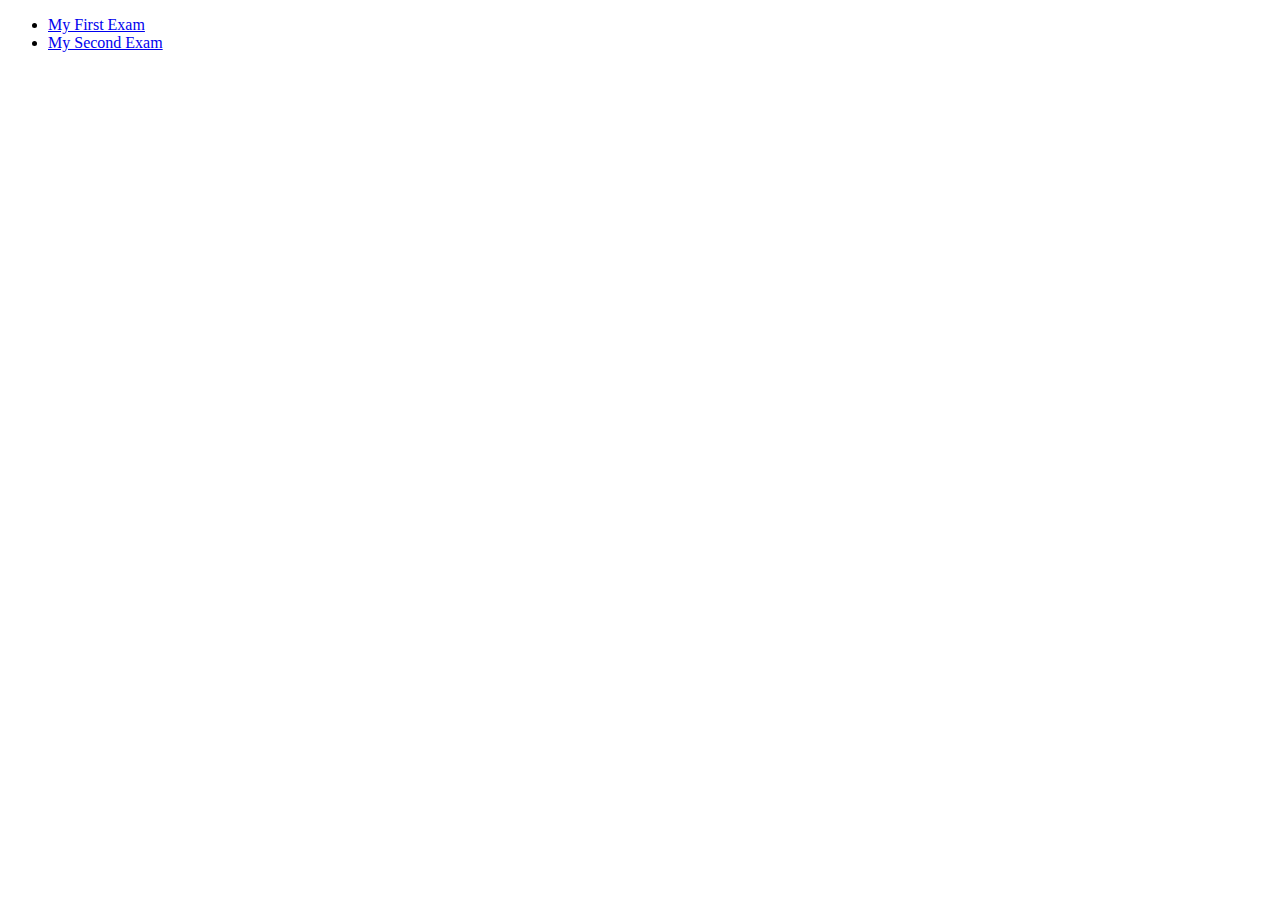
<file: index.html>
<!doctype html>
<html lang="en">
<head>
    <meta charset="UTF-8">
    <meta name="viewport"
          content="width=device-width, user-scalable=no, initial-scale=1.0, maximum-scale=1.0, minimum-scale=1.0">
    <meta http-equiv="X-UA-Compatible" content="ie=edge">
    <title>Document</title>
</head>
<body>
<ul>
    <li>
        <a href="MyFirstExam/index.html">My First Exam</a>
    </li>
    <li>
        <a href="MySecondExam/index.html">My Second Exam</a>
    </li>
</ul>
</body>
</html>
</file>
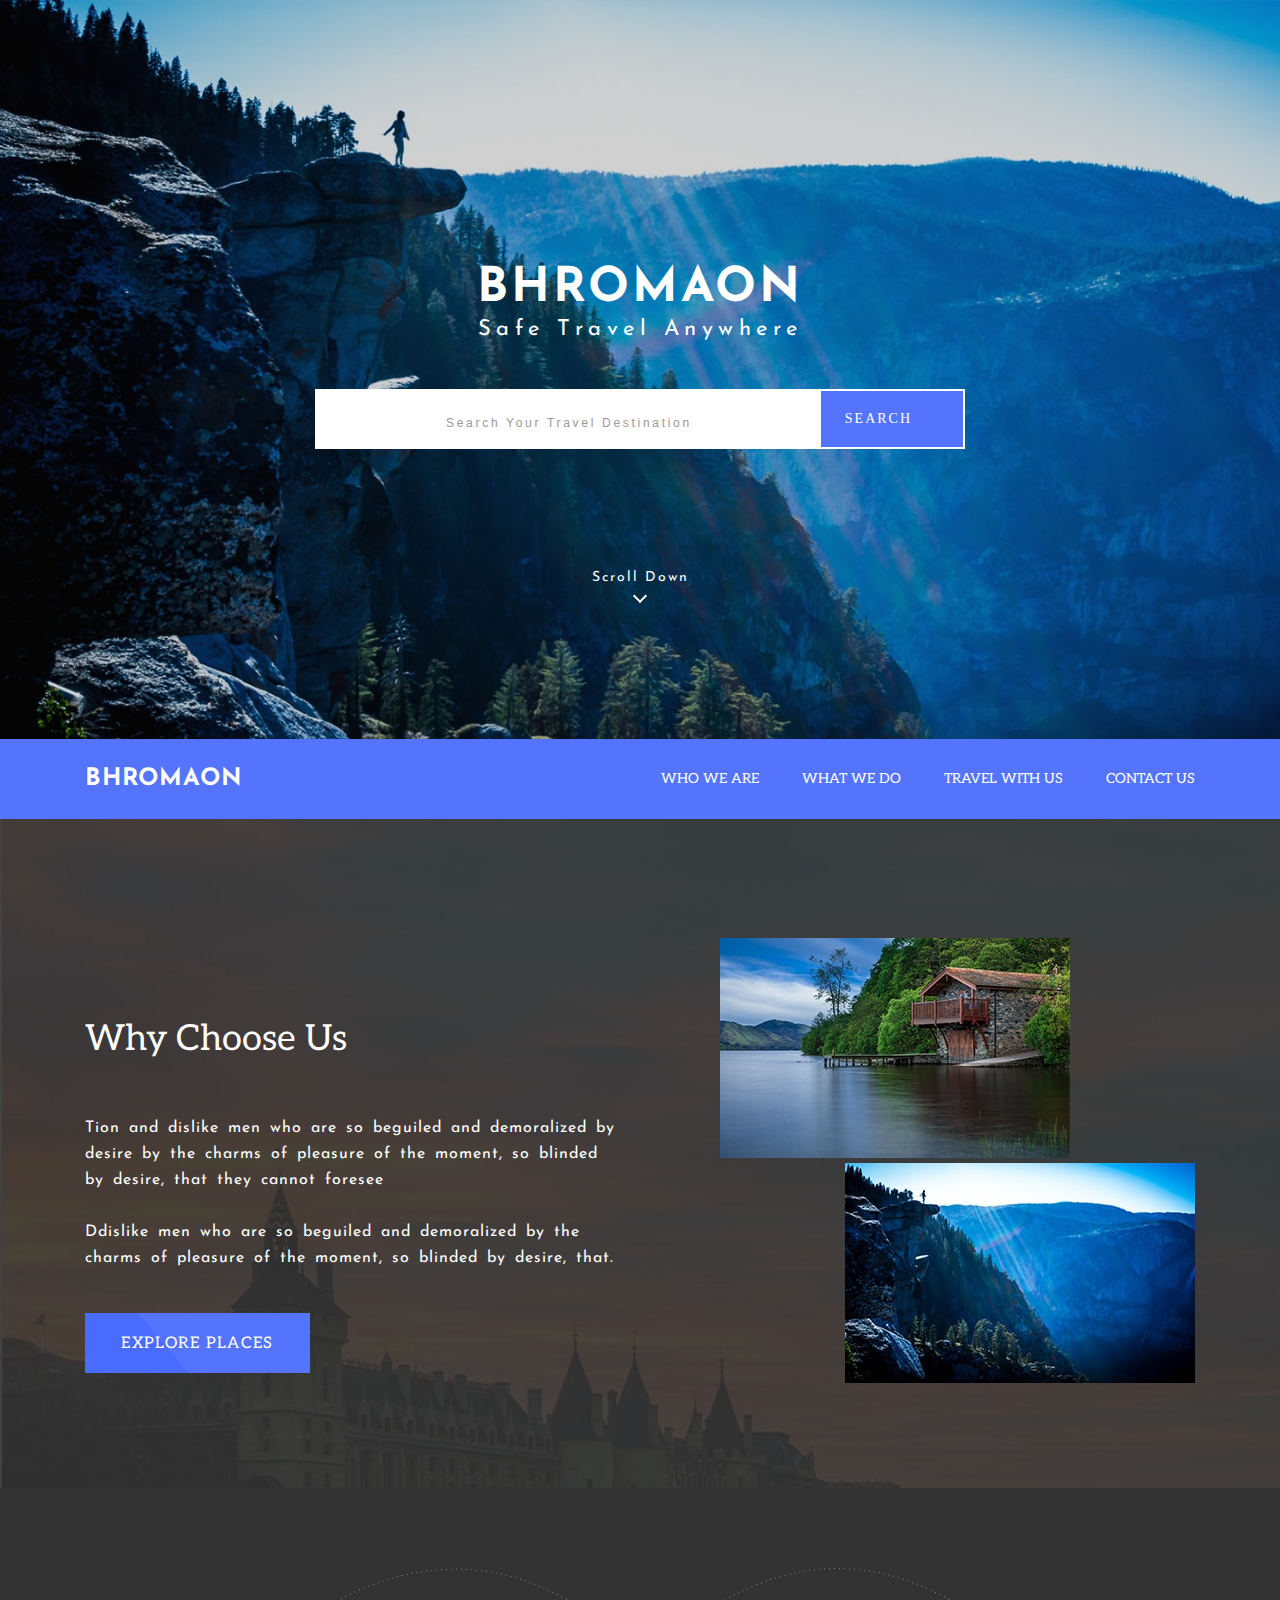
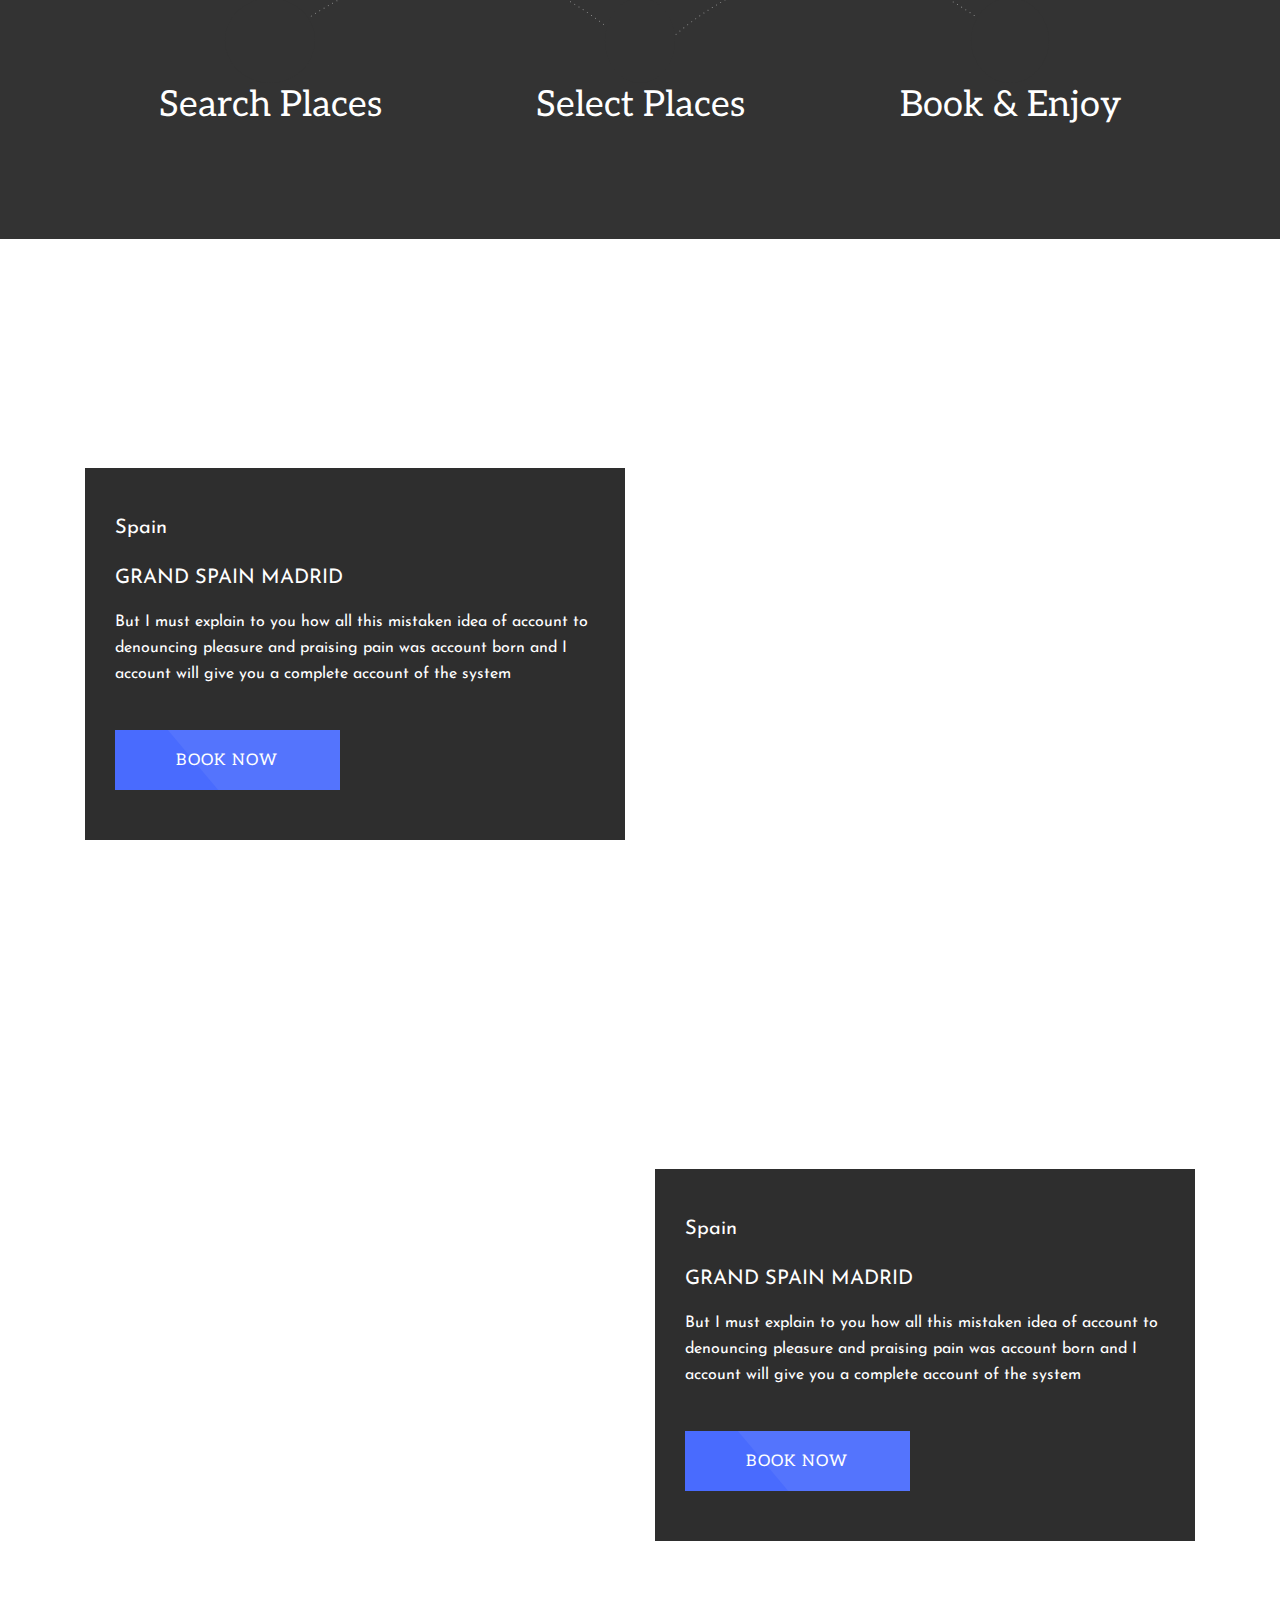
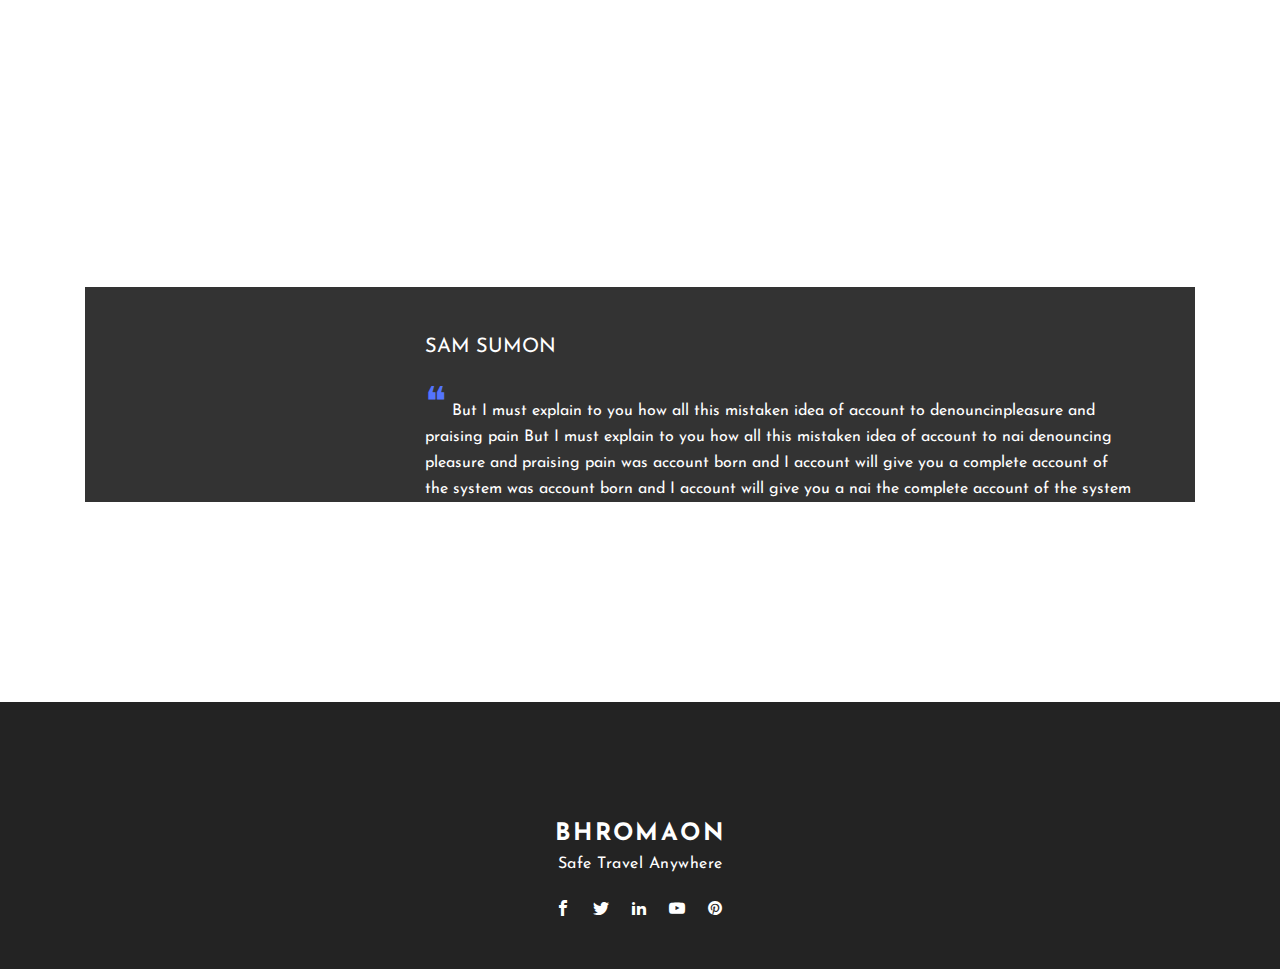
<file: MyFirstExam/index.html>
<!DOCTYPE html>
<html lang="en" xmlns="http://www.w3.org/1999/html">
<head>
    <meta charset="UTF-8">
    <meta name="viewport" content="width=device-width, initial-scale=1.0">
    <title>Exam</title>
    <link rel="shortcut icon" href="assets/img/favicon.ico" type="image/x-icon">
    <link rel="stylesheet" href="assets/css/style.min.css">
    <link href="https://fonts.googleapis.com/css2?family=Aleo&family=Josefin+Sans:wght@400;700&display=swap" rel="stylesheet">
    <link rel="stylesheet" href="assets/fonts/style.min.css">
    <link rel="stylesheet" href="assets/css/hamburger.min.css">
</head>
<body>
<!--<div id="mobile_menu">-->
<!--    <button class="hamburger hamburger&#45;&#45;spin" type="button">-->
<!--          <span class="hamburger-box">-->
<!--            <span class="hamburger-inner"></span>-->
<!--          </span>-->
<!--    </button>-->
<!--    <nav>-->
<!--        <ul>-->
<!--            <li><a href="#">Who We Are</a></li>-->
<!--            <li><a href="#">What We Do</a></li>-->
<!--            <li><a href="#">Travel With Us</a></li>-->
<!--            <li><a href="#">Contact Us</a></li>-->
<!--        </ul>-->
<!--    </nav>-->
<!--</div>-->

<!--<div id="menu_shadow"></div>-->


<section class="sec_1">
    <div class="container">
        <div class="sec_1_block">
            <div class="head_text">
                <h1>Bhromaon</h1>
                <div class="h_text">Safe Travel Anywhere</div>
            </div>
            <form action="" method="GET">
                <div class="input">
                    <input type="text" id="text" placeholder="Search Your Travel Destination">
                    <button type="submit"><span class="src">Search</span>
                        <svg>
                            <use xlink:href="assets/img/svg/sprite.svg#search_input"></use>
                        </svg>
                    </button>
                </div>
            </form>
            <div class="scroll_down">
                <span class="text_scroll">Scroll Down</span>
                <div class="arrow"></div>
            </div>
        </div>
    </div>
</section>

<header>
    <div class="container flex">
        <h2>bhromaon</h2>
        <nav id="main_menu">
            <ul>
                <li><a href="#">Who We Are</a></li>
                <li><a href="#">What We Do</a></li>
                <li><a href="#">Travel With Us</a></li>
                <li><a href="#">Contact Us</a></li>
            </ul>
        </nav>
        <button class="hamburger hamburger--spin" type="button">
          <span class="hamburger-box">
            <span class="hamburger-inner"></span>
          </span>
        </button>
    </div>
</header>

<section class="sec_2 lazy" data-bg="assets/img/sec_2_bg-min.jpg">
    <div class="container flex">
        <div class="f_text">
            <h2>Why Choose Us</h2>
            <p>
                Tion and dislike men who are so beguiled and demoralized by desire by the charms of pleasure of the moment, so blinded by desire, that they cannot foresee
            </p>
            <p>
                Ddislike men who are so beguiled and demoralized by the charms of pleasure of the moment, so blinded by desire, that.
            </p>
            <div class="btnn">
                <button class="btn">Explore Places</button>
            </div>
        </div>
        <div class="f_foto clearfix">
            <div class="foto_1">
                <img class="lazy" src="[data-uri]" data-src="assets/img/sec_2_img1-min.jpg" alt="">
            </div>
            <div class="foto_2">
                <img class="lazy" src="[data-uri]" data-src="assets/img/sec_2_img2-min.jpg" alt="">
            </div>
        </div>
    </div>
</section>

<section class="sec_3">
    <div class="container">
        <div class="row">
            <div class="blocks">
                <div class="sprite icon_l">
                    <svg>
                        <use xlink:href="assets/img/svg/sprite.svg#search"></use>
                    </svg>
                </div>
                <div class="sec_3_text">
                    <h4>Search Places</h4>
                </div>
            </div>
            <div class="blocks">
                <div class="circle">
                    <img src="assets/img/circle.svg" alt="">
                </div>
                <div class="sprite icon_c">
                    <svg>
                        <use xlink:href="assets/img/svg/sprite.svg#check"></use>
                    </svg>
                </div>
                <div class="sec_3_text">
                    <h4>Select Places</h4>
                </div>
            </div>
            <div class="blocks">
                <div class="sprite icon_r">
                    <svg>
                        <use xlink:href="assets/img/svg/sprite.svg#like"></use>
                    </svg>
                </div>
                <div class="sec_3_text">
                    <h4>Book & Enjoy</h4>
                </div>
            </div>
        </div>
    </div>
</section>

<section class="sec_4 lazy" data-bg="assets/img/sec_3_bg-min.jpg">
    <div class="container flex">
        <div class="sec_4_block">
            <h4>Spain</h4>
            <h2>Grand Spain Madrid</h2>
            <p>But I must explain to you how all this mistaken idea of account to denouncing pleasure and praising pain was account  born and I account will give you a complete account of the system</p>
                <div>
                    <button class="btn">book now</button>
                </div>
        </div>
    </div>
</section>

<section class="sec_5 lazy" data-bg="assets/img/sec_4_bg-min.jpg">
    <div class="container flex">
        <div class="sec_5_block">
            <h4>Spain</h4>
            <h2>Grand Spain Madrid</h2>
            <p>But I must explain to you how all this mistaken idea of account to denouncing pleasure and praising pain was account  born and I account will give you a complete account of the system</p>
            <div>
                <button class="btn">book now</button>
            </div>
        </div>
    </div>
</section>

<section class="sec_6 lazy" data-bg="assets/img/sec_5_bg-min.jpg">
    <div class="container flex">
        <div class="sec_6_block">
            <div class="sec_6_head">
                <h2>What Our  Tourist Say</h2>
            </div>
            <div class="sec_6_row">
                <div class="sec_6_img">
                    <img class="lazy" src="[data-uri]" data-src="assets/img/sec_5_img1-min.jpg" alt="">
                </div>
                <div class="sec_6_text">
                    <h4>Sam Sumon</h4>
                    <p><span class="arrow">&#10077</span> But I must explain to you how all this mistaken idea of account to denouncinpleasure and praising pain  But I must explain to you how all this mistaken idea of account to nai denouncing pleasure and praising pain was account  born and I account will give you a complete account of the system was account  born and I account will give you a nai the complete account of the system</p>
                </div>
            </div>
        </div>
    </div>
</section>

<footer class="foot">
    <div class="container">
        <div class="foot_text">
            <h2>Bhromaon</h2>
            <div class="foot_bot_text">Safe Travel Anywhere</div>
        </div>
        <div class="sec_6_icon">
            <ul>
                <li>
                    <a href="#" target="_blank" title="Facebook" rel="nofollow"><i class="icon-facebook"></i></a>
                </li>
                <li>
                    <a href="#" target="_blank" title="Twitter" rel="nofollow" ><i class="icon-twitter"></i></a>
                </li>
                <li>
                    <a href="#" target="_blank" title="Linkedin" rel="nofollow"><i class="icon-linkedin"></i></a>
                </li>
                <li>
                    <a href="#" target="_blank" title="Youtube" rel="nofollow"><i class="icon-youtube"></i></a>
                </li>
                <li>
                    <a href="#" target="_blank" title="Pinterest" rel="nofollow"><i class="icon-pinterest"></i></a>
                </li>
            </ul>
        </div>
    </div>
</footer>


<script src="https://code.jquery.com/jquery-3.5.1.min.js"></script>
<script src="assets/JS/onload.js"></script>
<script src="assets/JS/intersection-observer.min.js"></script>
<script src="assets/JS/lazyload.min.js"></script>
<script>
    let lazyLoadInstance = new LazyLoad();
</script>
</body>
</html>
</file>
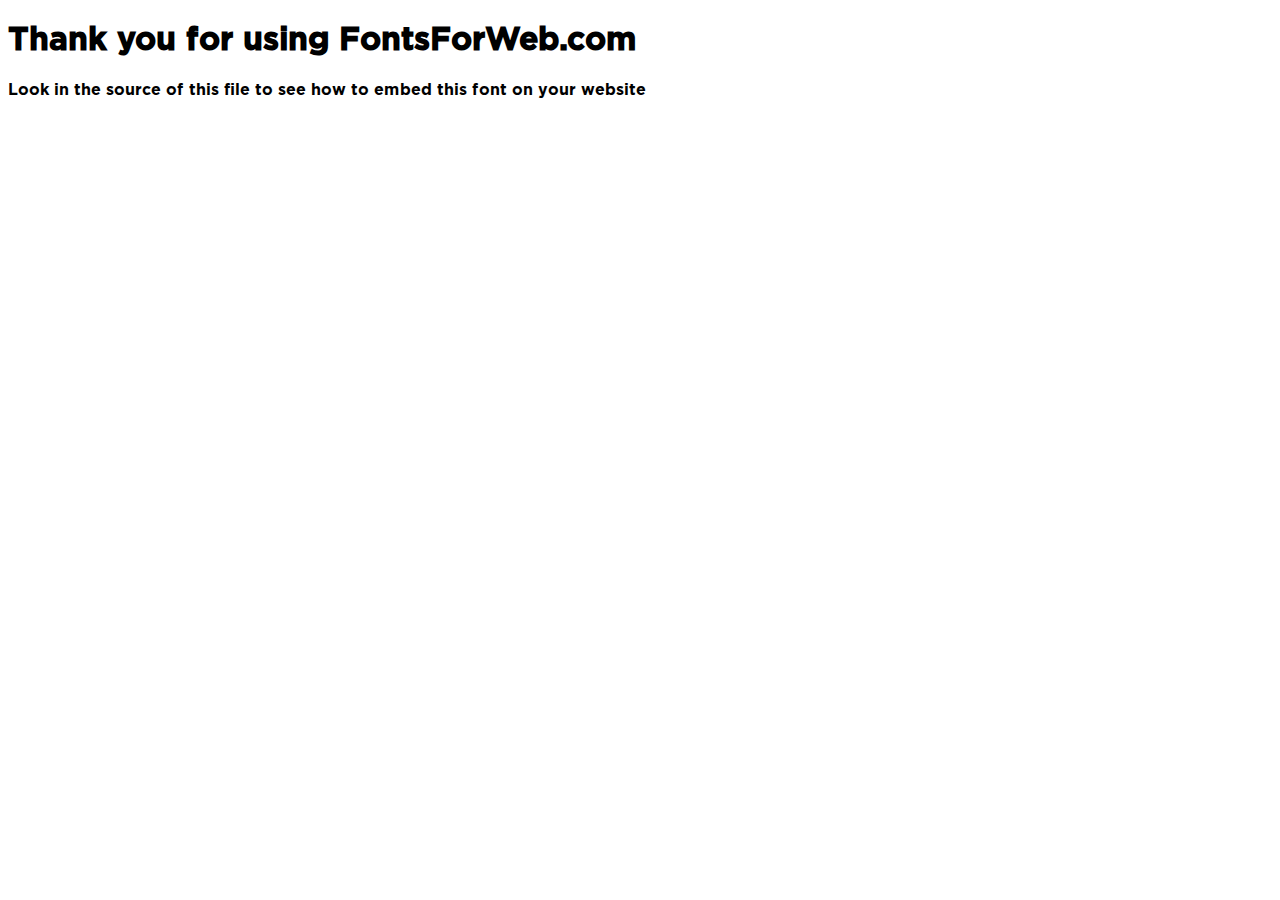
<file: MySecondExam/assets/fonts/gothambold/index.html>
<!DOCTYPE html>
<html class="no-js">
    <head>
        <meta charset="utf-8">
        <meta http-equiv="X-UA-Compatible" content="IE=edge">
        <title> web font from FontsForWeb.com</title>
        <meta name="description" content="">
        <meta name="viewport" content="width=device-width, initial-scale=1">
        <link rel="stylesheet" href="font.css">
        <style type="text/css">
		/* when @font-face is defined(it is in font.css) you can add the font to any rule by using font-family */
		h1 {
			font-family: 'gothambold1';
		}
		</style>
    </head>
    <body>
    	<h1>Thank you for using FontsForWeb.com</h1>
        <p class="fontsforweb_fontid_5903">Look in the source of this file to see how to embed this font on your website</p>
    </body>
</html>
</file>
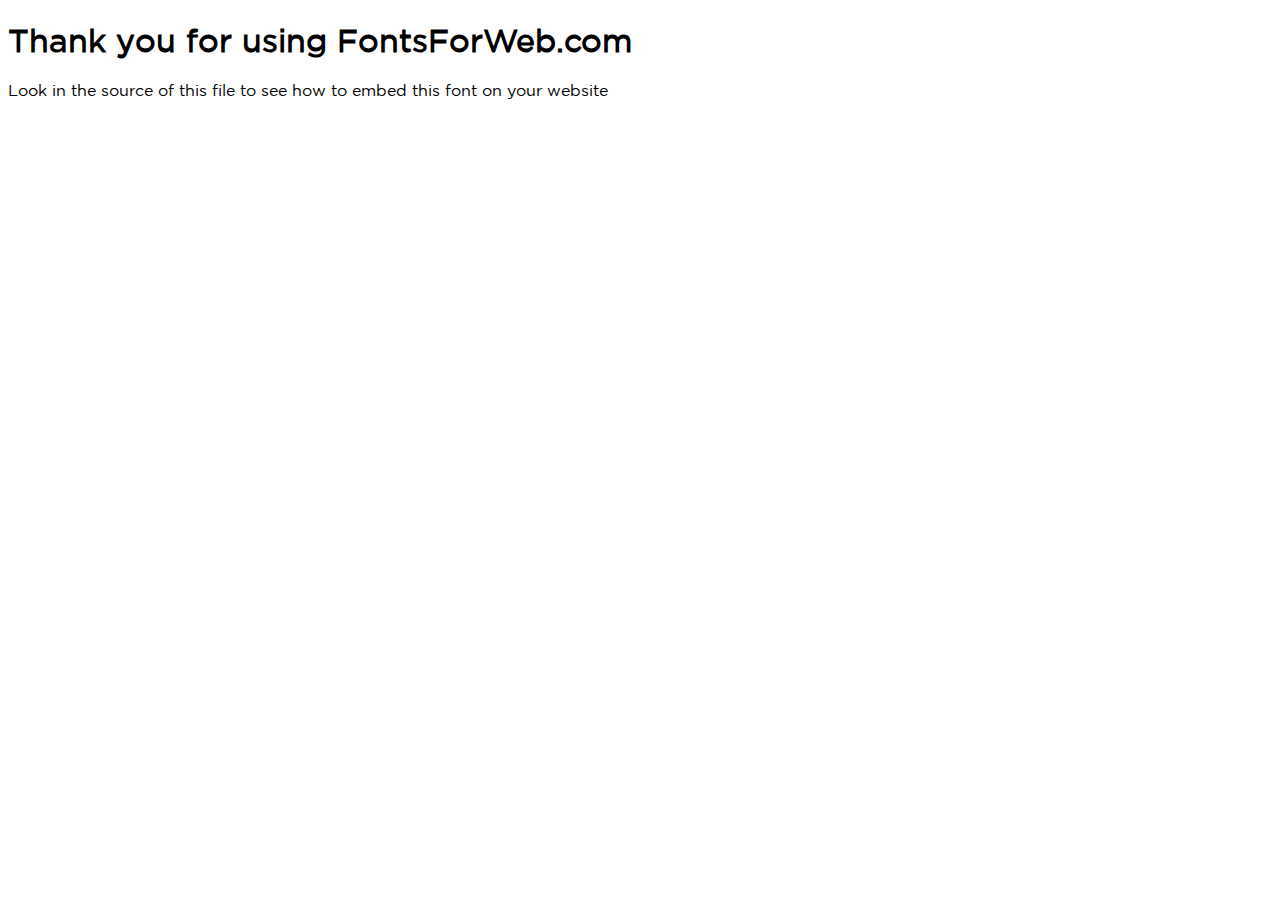
<file: MySecondExam/assets/fonts/GothamBook/index.html>
<!DOCTYPE html>
<html class="no-js">
    <head>
        <meta charset="utf-8">
        <meta http-equiv="X-UA-Compatible" content="IE=edge">
        <title> web font from FontsForWeb.com</title>
        <meta name="description" content="">
        <meta name="viewport" content="width=device-width, initial-scale=1">
        <link rel="stylesheet" href="font.css">
        <style type="text/css">
		/* when @font-face is defined(it is in font.css) you can add the font to any rule by using font-family */
		h1 {
			font-family: 'GothamBook';
		}
		</style>
    </head>
    <body>
    	<h1>Thank you for using FontsForWeb.com</h1>
        <p class="fontsforweb_fontid_10146">Look in the source of this file to see how to embed this font on your website</p>
    </body>
</html>
</file>
<file: MySecondExam/assets/fonts/gothambold/font.css>
@font-face {
	font-family: 'gothambold1';
	src: url('./gothambold1.eot');
	src: local('gothambold1'), url('./gothambold1.woff') format('woff'), url('./gothambold1.ttf') format('truetype');
}
/* use this class to attach this font to any element i.e. <p class="fontsforweb_fontid_5903">Text with this font applied</p> */
.fontsforweb_fontid_5903 {
	font-family: 'gothambold1' !important;
}

/* Font downloaded from FontsForWeb.com */
</file>
<file: MySecondExam/assets/fonts/GothamBook/font.css>
@font-face {
	font-family: 'GothamBook';
	src: url('./GothamBook.eot');
	src: local('GothamBook'), url('./GothamBook.woff') format('woff'), url('./GothamBook.ttf') format('truetype');
}
/* use this class to attach this font to any element i.e. <p class="fontsforweb_fontid_10146">Text with this font applied</p> */
.fontsforweb_fontid_10146 {
	font-family: 'GothamBook' !important;
}

/* Font downloaded from FontsForWeb.com */
</file>
<file: MyFirstExam/assets/css/style.min.css>
*{padding:0;margin:0;box-sizing:border-box}body,html{width:100%;height:100%}body{font-family:"Josefin Sans"}.container{width:90%;max-width:1110px;margin:0 auto}img{vertical-align:top}.btn,.head_text h1{text-transform:uppercase}.btn{letter-spacing:1.3px;width:225px;height:60px;color:#fff;background-color:#5474fd;font-size:16px;outline:0;border:transparent;z-index:1;position:relative;overflow:hidden;font-family:"Aleo",serif}.btn:before{content:" ";width:300px;height:300px;background-color:#496bfe;z-index:-1;transform:rotate(50deg);position:absolute;left:-225px;top:-69px;transition:all .6s ease}.btn:hover:before{left:-20px}.sec_1{padding-top:265px;padding-bottom:144px;background:url(../img/sec_1_bg-min.jpg) no-repeat;background-size:cover}.head_text{text-align:center;color:#fff}.head_text h1{font-size:48px;font-weight:700;padding-bottom:5px;letter-spacing:3px}.head_text .h_text{font-size:22px;letter-spacing:5.5px;margin-bottom:48px}.sec_1_block .scroll_down{padding-top:120px;text-align:center}.sec_1_block .scroll_down .text_scroll{font-size:14px;color:#fff;letter-spacing:2px}.sec_1_block .scroll_down .arrow{text-align:center;width:10px;height:10px;border-top:2px solid #fff;border-right:2px solid #fff;transform:rotate(135deg);left:calc(50% - 5px);top:6px;position:relative}.input{width:100%;height:60px;max-width:650px;display:flex;justify-content:space-between;background-color:#fff;padding:2px;margin:0 auto}.input input{padding:0 30px;color:#5474fd;font-size:24px;width:78%;border-color:transparent;outline:0}.input input::placeholder{text-align:center;letter-spacing:2.7px;color:#999;padding-bottom:5px;font-size:12px}.input input:focus::placeholder{color:transparent}.input button,header h2{color:#fff;text-transform:uppercase}.input button,header{background-color:#5474fd;display:flex;align-items:center}.input button{width:22%;cursor:pointer;border:transparent;justify-content:center;font-family:Aleo Regular;font-size:14px;letter-spacing:2px;outline:0}.input button:hover{background-color:#fff;color:#5474fd;border:2px solid #5474fd}.input button svg{height:27px;width:27px;position:relative;right:-10px}header{width:100%;height:80px}header .hamburger{display:none}.sec_2 .flex,header .flex{display:flex;justify-content:space-between}header h2{font-weight:700;font-size:24px;letter-spacing:1px;line-height:24px}header ul{list-style:none;display:flex;flex-direction:row}header ul li{margin-right:43px}header ul li:last-child{margin:0}header ul li:hover{transform:scale(1.05)}header ul li a{font-family:"Aleo",serif;text-transform:uppercase;color:#fff;font-size:14px;text-decoration:none;line-height:24px}.sec_2{background-color:#fff;background-repeat:no-repeat;padding:119px 0 105px;background-size:cover}.f_text,.sec_2 img,.sec_3 svg{width:100%}.f_text{max-width:540px;color:#fff;padding-top:79px;font-family:"Aleo",serif}.f_text h2{font-size:36px;font-weight:400;padding-bottom:54px}.f_text p{font-size:16px;line-height:26px;letter-spacing:1px;padding-bottom:26px;word-spacing:3px;font-family:"Josefin Sans"}.f_text .btnn{margin-top:16px}.f_foto{max-width:475px;width:100%}.f_foto .foto_1{float:left;margin-bottom:5px}.f_foto .foto_2{float:right}.clearfix:after{content:"";clear:both;display:block;line-height:0}.sec_3{position:relative;z-index:1;background-color:#333;padding-top:110px;padding-bottom:112px}.sec_3 .row{display:flex;justify-content:space-between;align-items:center}.sec_3 .row .blocks{display:flex;flex-direction:column;align-items:center;width:100%;max-width:370px}.sec_3 .row .blocks .sprite{height:85px;z-index:100;border-radius:50%;background-color:#333}.sec_3 .row .blocks .sec_3_text h4{color:#fff}.sec_3 .row .blocks .icon_l{width:90px}.sec_3 .row .blocks .icon_c{width:70px}.sec_3 .row .blocks .icon_r{width:78px}.sec_3 .row .circle{position:absolute;top:60px;z-index:0}.sec_4{padding-bottom:100px;padding-top:229px;background-color:#fff;background-repeat:no-repeat;background-size:cover}.sec_4_block{padding:50px 30px;width:100%;height:100%;max-width:540px;background:rgba(23,23,23,.9);color:#fff}.sec_4_block h4,.sec_5_block h4{font-size:20px;font-weight:400;padding-bottom:30px}.sec_4_block h2,.sec_5_block h2{font-size:20px;font-weight:400;text-transform:uppercase;padding-bottom:21px}.sec_4_block p,.sec_5_block p{padding-bottom:43px}.sec_5{padding-bottom:100px;padding-top:229px;background-color:#fff;background-repeat:no-repeat;background-size:cover}.sec_5 .flex{display:flex;justify-content:flex-end}.sec_5_block{padding:50px 30px;width:100%;height:100%;max-width:540px;background:rgba(23,23,23,.9);color:#fff}.sec_6{padding-top:112px;padding-bottom:200px;background-color:#fff;background-repeat:no-repeat;background-size:cover}.foot,.foot .sec_6_icon ul li a i,.sec_6_block{color:#fff}.sec_6_block .sec_6_head{text-align:center;padding-bottom:90px}.sec_3 .row .blocks .sec_3_text h4,.sec_6_block .sec_6_head h2{font-size:36px;font-weight:400;font-family:"Aleo",serif}.sec_6_block .sec_6_row{background-color:#333;display:flex}.sec_6_block .sec_6_row .sec_6_img{width:100%}.sec_6_block .sec_6_text{padding:50px 60px 0 54px;word-spacing:0}.foot .foot_text h2,.sec_6_block .sec_6_text h4{font-size:20px;text-transform:uppercase;font-weight:400;padding-bottom:35px}.sec_6_block .sec_6_text .arrow{font-size:40px;color:#5474fd}.sec_4_block p,.sec_5_block p,.sec_6_block .sec_6_text p{font-size:16px;font-weight:400;line-height:26px}.foot{padding-top:120px;padding-bottom:50px;background-color:#232323}.foot .foot_text{text-align:center}.foot .foot_text h2{font-size:24px;font-weight:700;letter-spacing:2.7px;padding-bottom:10px}.foot .foot_text .foot_bot_text{font-size:16px;letter-spacing:.5px}.foot .foot_text .foot_bot_text p{padding-bottom:39px}.foot .sec_6_icon{padding-top:28px;display:flex;justify-content:center;align-items:center}.foot .sec_6_icon ul{list-style:none;width:100%;max-width:170px;display:flex}.foot .sec_6_icon ul li a{text-decoration:none;height:16px;width:18px;margin-right:22px}.foot .sec_6_icon ul li a i:hover{color:#5474fd}@media screen and (max-width:1440px){.sec_3 .row .circle{top:80px}}@media screen and (max-width:1200px){.sec_2 .flex,.sec_6_block .sec_6_row,header .flex{align-items:center}.sec_3 .row .circle{display:none}.sec_6_block .sec_6_text{padding:50px 11px 30px 52px}.f_text{padding:20px}}@media screen and (max-width:768px){header ul li{margin-right:15px}.sec_3 .row .blocks .sec_3_text h4{font-size:28px}.sec_6_block .sec_6_row{background-color:#333;display:flex;flex-wrap:wrap;justify-content:center}.sec_6{padding-top:90px;padding-bottom:90px}.sec_4,.sec_5{padding-bottom:100px;padding-top:100px}.sec_2{padding:60px 0 105px}.foot{padding-top:60px}.sec_6_img{padding:20px}.f_text{padding:20px 20px 20px 0;text-align:center}header .hamburger{display:block}header #main_menu{display:none}.sec_6_block .sec_6_row .sec_6_img{width:100%;display:flex;justify-content:center}.sec_6_block .sec_6_text{padding:50px 20px 30px}.sec_6 img{width:100%}.sec_3{padding-top:50px;padding-bottom:50px}}@media screen and (max-width:700px){.sec_6_img{padding:20px}.f_text h2{text-align:center}.f_foto,.f_text{max-width:630px;width:100%}.f_text{padding:0 0 30px}.f_foto{flex-wrap:wrap}.sec_2 .flex{display:flex;flex-wrap:wrap;justify-content:space-between}}@media screen and (max-width:600px){.sec_3 .row .blocks .sec_3_text h4{font-size:20px}.input button{width:15%}.src{display:none}.input button svg{right:0}}@media screen and (max-width:425px){.sec_2{padding:60px 0}.sec_3,.sec_6{padding-top:30px;padding-bottom:20px}.sec_6_block .sec_6_head{text-align:center;padding-bottom:25px}.sec_3 .row .blocks .sec_3_text h4{font-size:17px}.sec_3{padding-top:20px}}
</file>
<file: MyFirstExam/assets/fonts/style.min.css>
@font-face{font-family:'icomoon';src:url(fonts/icomoon.eot?6uacog);src:url(fonts/icomoon.eot?6uacog#iefix) format('embedded-opentype'),url(fonts/icomoon.ttf?6uacog) format('truetype'),url(fonts/icomoon.woff?6uacog) format('woff'),url(fonts/icomoon.svg?6uacog#icomoon) format('svg');font-weight:400;font-style:normal;font-display:block}[class*=" icon-"],[class^=icon-]{font-family:'icomoon'!important;speak:never;font-style:normal;font-weight:400;font-variant:normal;text-transform:none;line-height:1;-webkit-font-smoothing:antialiased;-moz-osx-font-smoothing:grayscale}.icon-linkedin:before{content:"\e900"}.icon-pinterest:before{content:"\e901"}.icon-youtube:before{content:"\e902"}.icon-twitter:before{content:"\e903"}.icon-facebook:before{content:"\e904"}
</file>
<file: MyFirstExam/assets/css/hamburger.min.css>
/*!
 * Hamburgers
 * @description Tasty CSS-animated hamburgers
 * @author Jonathan Suh @jonsuh
 * @site https://jonsuh.com/hamburgers
 * @link https://github.com/jonsuh/hamburgers
 */
.hamburger{outline:0;padding:15px;display:inline-block;cursor:pointer;transition-property:opacity,filter;transition-duration:.15s;transition-timing-function:linear;font:inherit;color:inherit;text-transform:none;background-color:transparent;border:0;margin:0;overflow:visible}.hamburger.is-active:hover,.hamburger:hover{opacity:.7}.hamburger.is-active .hamburger-inner,.hamburger.is-active .hamburger-inner::after,.hamburger.is-active .hamburger-inner::before{background-color:#fff}.hamburger-box{width:40px;height:24px;display:inline-block;position:relative}.hamburger-inner,.hamburger-inner::after,.hamburger-inner::before{width:40px;height:4px;background-color:#fff;border-radius:4px;position:absolute;transition-property:transform;transition-duration:.15s;transition-timing-function:ease;display:block}.hamburger-inner{top:50%;margin-top:-2px}.hamburger-inner::after,.hamburger-inner::before{content:""}.hamburger-inner::before{top:-10px}.hamburger-inner::after{bottom:-10px}.hamburger--spin .hamburger-inner{transition-duration:.22s;transition-timing-function:cubic-bezier(.55,.055,.675,.19)}.hamburger--spin .hamburger-inner::before{transition:top .1s .25s ease-in,opacity .1s ease-in}.hamburger--spin .hamburger-inner::after{transition:bottom .1s .25s ease-in,transform .22s cubic-bezier(.55,.055,.675,.19)}.hamburger--spin.is-active .hamburger-inner{transform:rotate(225deg);transition-delay:.12s;transition-timing-function:cubic-bezier(.215,.61,.355,1)}.hamburger--spin.is-active .hamburger-inner::before{top:0;opacity:0;transition:top .1s ease-out,opacity .1s .12s ease-out}.hamburger--spin.is-active .hamburger-inner::after{bottom:0;transform:rotate(-90deg);transition:bottom .1s ease-out,transform .22s .12s cubic-bezier(.215,.61,.355,1)}
</file>
